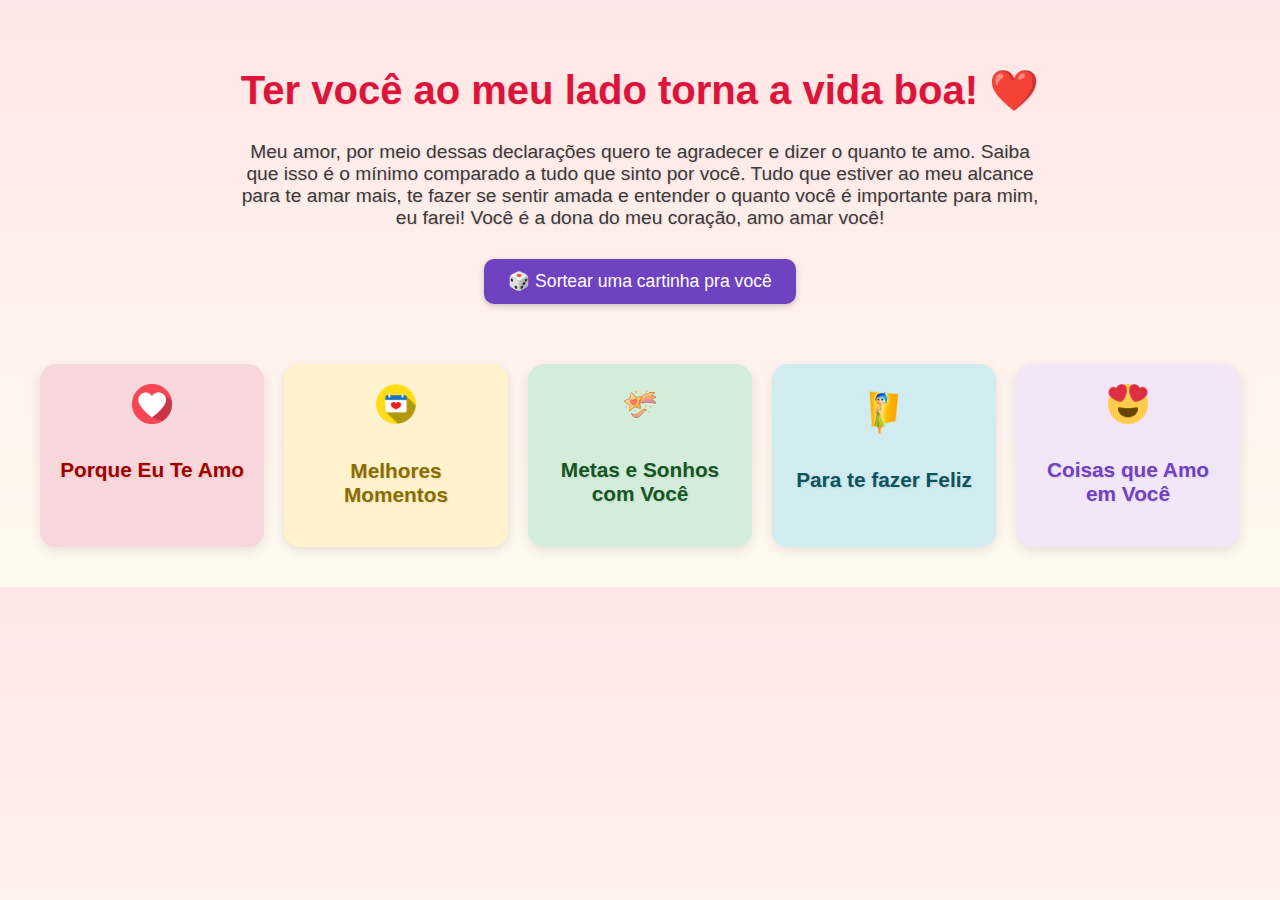
<file: index.html>
<!DOCTYPE html>
<html lang="pt-BR">

<head>
  <meta charset="UTF-8">
  <meta name="viewport" content="width=device-width, initial-scale=1.0">
  <title>Sitezinho da Felicidade</title>
  <link rel="stylesheet" href="style.css">
  <link rel="shortcut icon" href="favicon-32x32.png" type="image/x-icon">
  <style>
    * {
      box-sizing: border-box;
    }

    body {
      font-family: 'Segoe UI', cursive, sans-serif;
      background: linear-gradient(to bottom, #ffe6e6, #fffaf0);
      color: #3a3a3a;
      margin: 0;
      padding: 0;
    }

    header {
      text-align: center;
      padding: 40px 20px 10px;
    }

    header h1 {
      font-size: 2em;
      color: crimson;
    }

    header p {
      max-width: 800px;
      margin: 0 auto;
      font-size: 1.1em;
    }

    .mensagem-sorteada {
      background-color: #f3e6f9;
      color: #6f42c1;
      margin: 20px auto;
      padding: 20px;
      border-radius: 12px;
      box-shadow: 0 4px 12px rgba(0, 0, 0, 0.08);
      max-width: 400px;
      text-align: center;
      font-size: 1.1em;
      display: none;
    }

    .botao-sorteio {
      display: block;
      margin: 20px auto;
      background-color: #6f42c1;
      color: white;
      border: none;
      padding: 12px 24px;
      font-size: 1rem;
      border-radius: 10px;
      cursor: pointer;
      box-shadow: 0 2px 6px rgba(0, 0, 0, 0.2);
    }

    .cartinhas-grid {
      display: grid;
      grid-template-columns: repeat(auto-fit, minmax(220px, 1fr));
      gap: 20px;
      padding: 40px;
    }

    .cartinha {
      background-color: white;
      border-radius: 16px;
      box-shadow: 0 4px 12px rgba(0, 0, 0, 0.1);
      text-align: center;
      padding: 20px;
      text-decoration: none;
      transition: transform 0.3s ease, box-shadow 0.3s ease;
    }

    .cartinha img {
      width: 40px;
      margin-bottom: 10px;
    }

    .cartinha h3 {
      font-size: 1.2em;
      color: inherit;
    }

    .cartinha:hover {
      transform: translateY(-5px);
      box-shadow: 0 6px 15px rgba(0, 0, 0, 0.2);
    }

    .crimson {
      background-color: #f8d7da;
      color: #a10000;
    }

    .goldenrod {
      background-color: #fff3cd;
      color: #8a6d00;
    }

    .seagreen {
      background-color: #d4edda;
      color: #155724;
    }

    .dodgerblue {
      background-color: #d1ecf1;
      color: #0c5460;
    }

    .orchid {
      background-color: #f3e6f9;
      color: #6f42c1;
    }

    @media (min-width: 768px) {
      header h1 {
        font-size: 2.5rem;
      }

      header p {
        font-size: 1.2rem;
      }

      .mensagem-sorteada {
        font-size: 1.3rem;
      }

      .botao-sorteio {
        font-size: 1.1rem;
      }

      .cartinha h3 {
        font-size: 1.3em;
      }
    }
  </style>
</head>

<body>

  <header>
    <h1>Ter você ao meu lado torna a vida boa! ❤️</h1>
    <p>Meu amor, por meio dessas declarações quero te agradecer e dizer o quanto te amo. Saiba que isso é o mínimo comparado a tudo que sinto por você. Tudo que estiver ao meu alcance para te amar mais, te fazer se sentir amada e entender o quanto você é importante para mim, eu farei! Você é a dona do meu coração, amo amar você!</p>
  </header>

  <button class="botao-sorteio" onclick="sortearCartinha()">🎲 Sortear uma cartinha pra você</button>
  <div class="mensagem-sorteada" id="mensagemSorteada"></div>

  <main>
    <section class="cartinhas-grid">
      <a href="pqteamo/pqteamo.html" class="cartinha crimson">
        <img src="icones_cartas/coracao.webp" alt="">
        <h3>Porque Eu Te Amo</h3>
      </a>

      <a href="melhoresmomentos/melhoresmomento.html" class="cartinha goldenrod">
        <img src="icones_cartas/calendario.png" alt="">
        <h3>Melhores Momentos</h3>
      </a>

      <a href="metasesonhos/metasesonhos.html" class="cartinha seagreen">
        <img src="icones_cartas/icone.png" alt="">
        <h3>Metas e Sonhos com Você</h3>
      </a>

      <a href="pratefazerfeliz/pratefazerfelix.html" class="cartinha dodgerblue">
        <img src="icones_cartas/Poster-Alegria-PNG.png" alt="Coração Azul">
        <h3>Para te fazer Feliz</h3>
      </a>

      <a href="coisaqueamoemvoce/coisasqueamoemvoce.html" class="cartinha orchid">
        <img src="icones_cartas/android-chrome-192x192.png" alt="Coração Roxo">
        <h3>Coisas que Amo em Você</h3>
      </a>
    </section>
  </main>

  <script>
    const mensagens = [
      { texto: "Você sorteou: Porque Eu Te Amo ❤️", link: "pqteamo/pqteamo.html" },
      { texto: "Você sorteou: Melhores Momentos 📅", link: "melhoresmomentos/melhoresmomento.html" },
      { texto: "Você sorteou: Metas e Sonhos com Você 🌠", link: "metasesonhos/metasesonhos.html" },
      { texto: "Você sorteou: Para te fazer Feliz 😄", link: "pratefazerfeliz/pratefazerfelix.html" },
      { texto: "Você sorteou: Coisas que Amo em Você 😍", link: "coisaqueamoemvoce/coisasqueamoemvoce.html" }
    ];

    function sortearCartinha() {
      const indice = Math.floor(Math.random() * mensagens.length);
      const sorteada = mensagens[indice];
      const msgEl = document.getElementById("mensagemSorteada");
      msgEl.innerHTML = `<p>${sorteada.texto}</p><p><a href="${sorteada.link}">Abrir cartinha ❤️</a></p>`;
      msgEl.style.display = "block";
    }
  </script>

</body>

</html>
</file>
<file: style.css>
@charset "UTF-8";
body{
    font-family: 'Cursive', sans-serif;
    background-color:antiquewhite ;
    text-shadow: 1px 1px 2px rgba(0, 0, 0, 0.1);
}

/* Estilo para as cartas no index.html */
.cartinhas ul {
    padding: 0;
    margin: 0;
    list-style-type: none;
    display: grid; /* Usando grid para organizar as cartas */
    grid-template-columns: 1fr; /* Apenas uma carta por linha inicialmente */
    gap: 20px;
}

/* Quando a tela for maior que 600px, podemos mostrar mais de uma carta na linha */
@media (min-width: 600px) {
    .cartinhas ul {
        grid-template-columns: repeat(2, 1fr); /* Duas cartas por linha */
    }
}

/* Quando a tela for maior que 900px, podemos mostrar até 3 cartas por linha */
@media (min-width: 900px) {
    .cartinhas ul {
        grid-template-columns: repeat(3, 1fr); /* Três cartas por linha */
    }
}

.cartinhas li {
    background-color: #f0f0f0; /* Cor de fundo suave para as cartas */
    padding: 15px;
    border-radius: 10px;
    box-shadow: 0 4px 6px rgba(0, 0, 0, 0.1);
    text-align: center;
}

.cartinhas li a {
    display: block;
    padding: 10px;
    color: #333;
    font-size: 1.2em;
    text-decoration: none;
    background-color: #ff6347; /* Cor de fundo do link */
    border-radius: 8px;
    transition: background-color 0.3s ease;
}

.cartinhas li a:hover {
    background-color: #ff4500; /* Cor mais escura quando passar o mouse */
}
</file>
